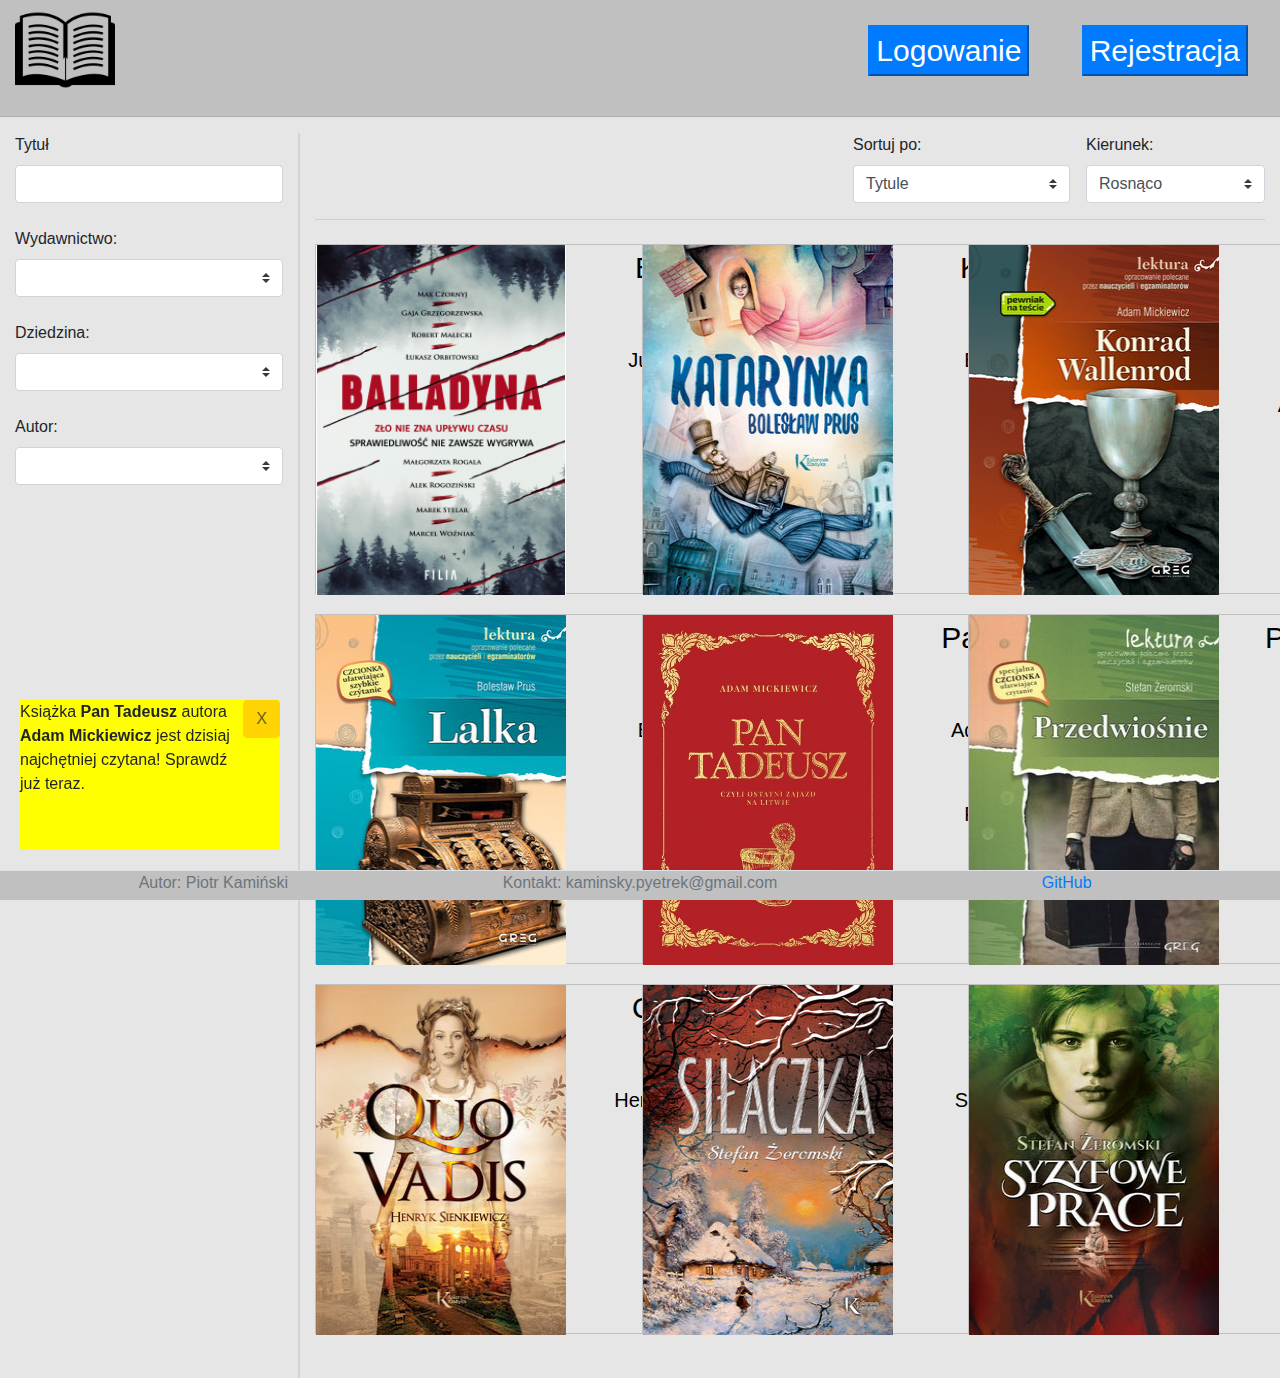
<file: index.html>
<!doctype html>
<html lang="pl">
<head>
    <meta charset="utf-8">
    <!-- Bootstrap CSS -->
    <link rel="stylesheet" href="https://cdn.jsdelivr.net/npm/bootstrap@4.3.1/dist/css/bootstrap.min.css">
    <link rel="stylesheet" href="resources/style.css">
    <title>Czytelnia</title>
    <style>
        body {
            background-color: rgb(230, 230, 230);
        }
    </style>
</head>
<body>
<header>
    <div class="container-fluid">
        <div class="row align-items-center">
            <div class="col-8">
                <a href="index.html">
                    <img src="resources/logo.png" alt="logo" height="100">
                </a>
            </div>
            <div class="col-2" style="font-size: 30px">
                <button class="btn-primary">Logowanie</button>
            </div>
            <div class="col-2" style="font-size: 30px">
                <button class="btn-primary">Rejestracja</button>
            </div>
        </div>
    </div>
    <hr>
</header>
<div class="container-fluid ">
    <div class="row">
        <div class="col-sm-auto filters-col">
            <div>
                <div class="form-group mb-4">
                    <label for="titleFilter">Tytuł</label>
                    <input type="text" class="form-control" id="titleFilter" oninput="applyFilters()">
                </div>

                <div class="form-group mb-4">
                    <label for="publisherFilter">Wydawnictwo:</label>
                    <select class="custom-select" id="publisherFilter" onchange="applyFilters()">
                        <option value="null" label=" " selected>
                    </select>
                </div>
                <div class="form-group mb-4">
                    <label for="categoryFilter">Dziedzina:</label>
                    <select class="custom-select" id="categoryFilter" onchange="applyFilters()">
                        <option value="null" label=" " selected>
                    </select>
                </div>
                <div class="form-group mb-4">
                    <label for="authorFilter">Autor:</label>
                    <select class="custom-select" id="authorFilter" onchange="applyFilters()">
                        <option value="null" label=" " selected>
                    </select>
                </div>
            </div>
        </div>
        <div class="col-sm books-col">
            <div class="d-flex justify-content-end">
                <div class="mr-3">
                    <label for="sortBy">Sortuj po:</label>
                    <select class="custom-select" id="sortBy" onchange="applyFilters()">
                        <option label="Tytule" value="title" selected></option>
                        <option label="Wydawnictwie" value="publisher"></option>
                        <option label="Autorze" value="author"></option>
                    </select>
                </div>
                <div>
                    <label for="sortDirection">Kierunek:</label>
                    <select class="custom-select" id="sortDirection" onchange="applyFilters()">
                        <option label="Rosnąco" value="asc" selected></option>
                        <option label="Malejąco" value="desc"></option>
                    </select>
                </div>
            </div>
            <hr>
            <div id="bookTilesContainer" class="row align-items-center mt-4 pb-4">

            </div>
        </div>
    </div>
    <div class="event-tile text-wrap" id="event-tile">
        <p class="event-content"></p>
        <button class="btn btn-warning hide-event-btn" onclick="hideEventTile()">X</button>
    </div>
</div>
<footer class="border-top footer text-muted fixed-bottom" style="height: 30px">
    <div class="container-fluid">
        <div class="row align-items-center">
            <div class="col-4 text-center">
                Autor: Piotr Kamiński
            </div>
            <div class="col-4 text-center">
                Kontakt: kaminsky.pyetrek@gmail.com
            </div>
            <div class="col-4 text-center">
                <a href="https://github.com/PiotrKaaminski/Workboard">GitHub</a>
            </div>
        </div>
    </div>
</footer>
<script src="scripts/eventHandling.js"></script>
<script src="scripts/generateHomePageContent.js"></script>
</body>
</html>
</file>
<file: resources/style.css>
.filters-col {
    border-right-width: 2px;
    border-right-style: solid;
    border-right-color: lightgrey;
    width: 300px;
}

header, footer {
    background-color: silver;
}

.bookTileContainer {
    margin-bottom: 20px;
}

.book-tile {
    width: 500px;
    height: 350px;
    border-color: silver;
    border-style: solid;
    border-width: 1px;
}

.book-tile:hover {
    outline: silver solid 4px;
}

.pagination-col {
    font-size: 30px;
}

.book-cover {
    height: 350px;
    width: 250px;
}

.book-description {
    width: 240px;
}

.book-link {
    color: black;
}

.book-link:link {
    text-decoration: none;
}
.book-link:visited {
    text-decoration: none;
}
.book-link:hover {
    color: black;
    text-decoration: none;
}
.book-link:active {
    text-decoration: none;
}

.event-tile {
    visibility: visible;
    position: fixed;
    bottom: 50px;
    left: 20px;
    height: 150px;
    width: 260px;
    background-color: yellow;
}

.hide-event-btn {
    position: absolute;
    right: 0px;
    top: 0px;
    opacity: 70%;
}

.event-content {
    width: 85%;
    overflow-wrap: break-word;
}
</file>
